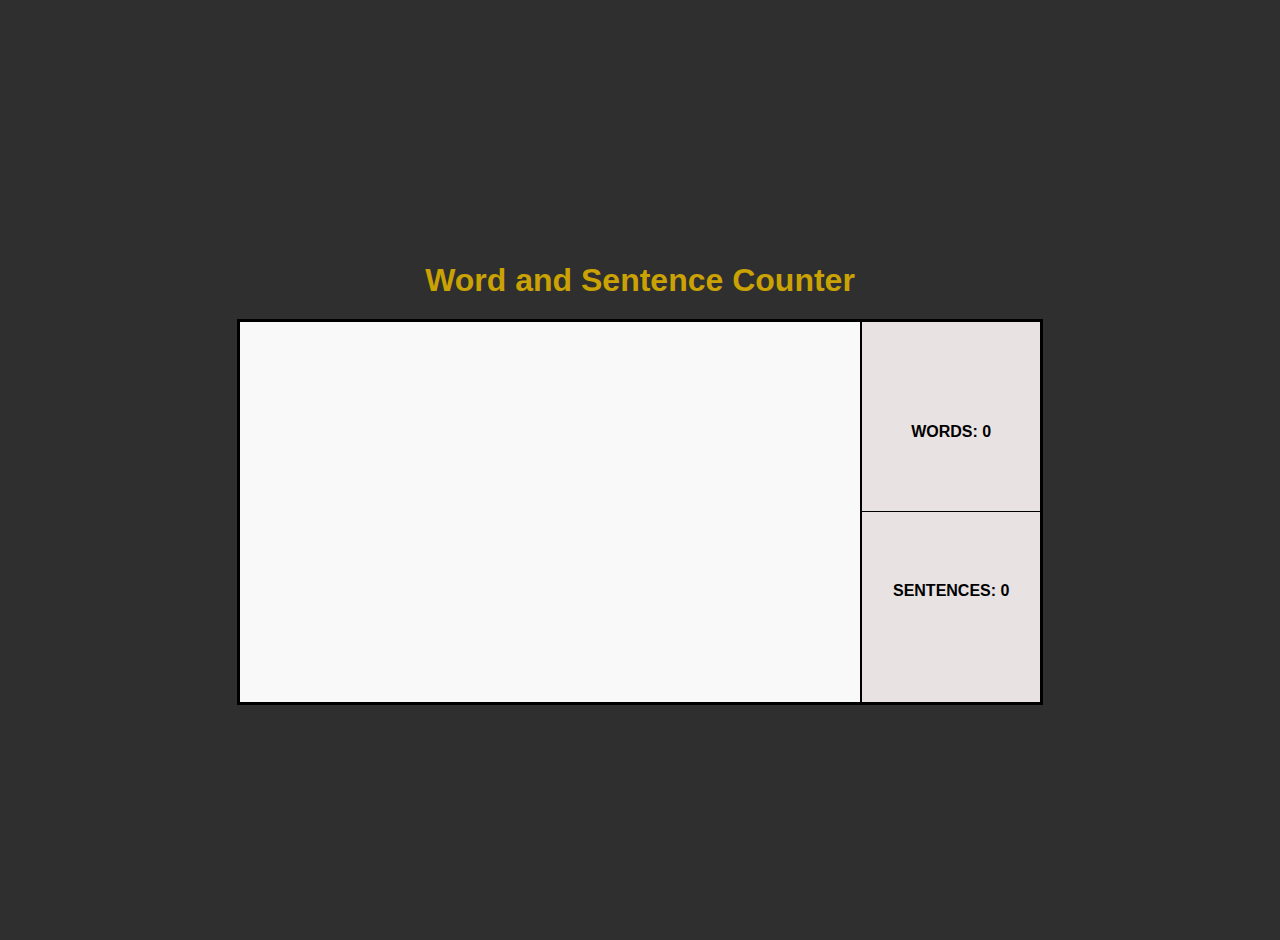
<file: Laboratory Activities /Laboratory Activity 3-18-11-2024/index.html>
<!DOCTYPE html>
<html lang="en">
<head>
    <meta charset="UTF-8">
    <meta name="viewport" content="width=device-width, initial-scale=1.0">
    <title>Word and Sentence Counter</title>
    <link rel="stylesheet" href="styles.css">
</head>

<body>
    <h2>Word and Sentence Counter</h2>  
    <div class="container"> 
    <textarea id="textInput" placeholder="Enter your text here..." spellcheck="false"> </textarea>
    <div class="stats">
        <div id="wordCount">WORDS: 0</div>
        <div id="sentenceCount">SENTENCES: 0</div>
    </div>
</div>

    <script src="script.js"></script>

</body>
</html>
</file>
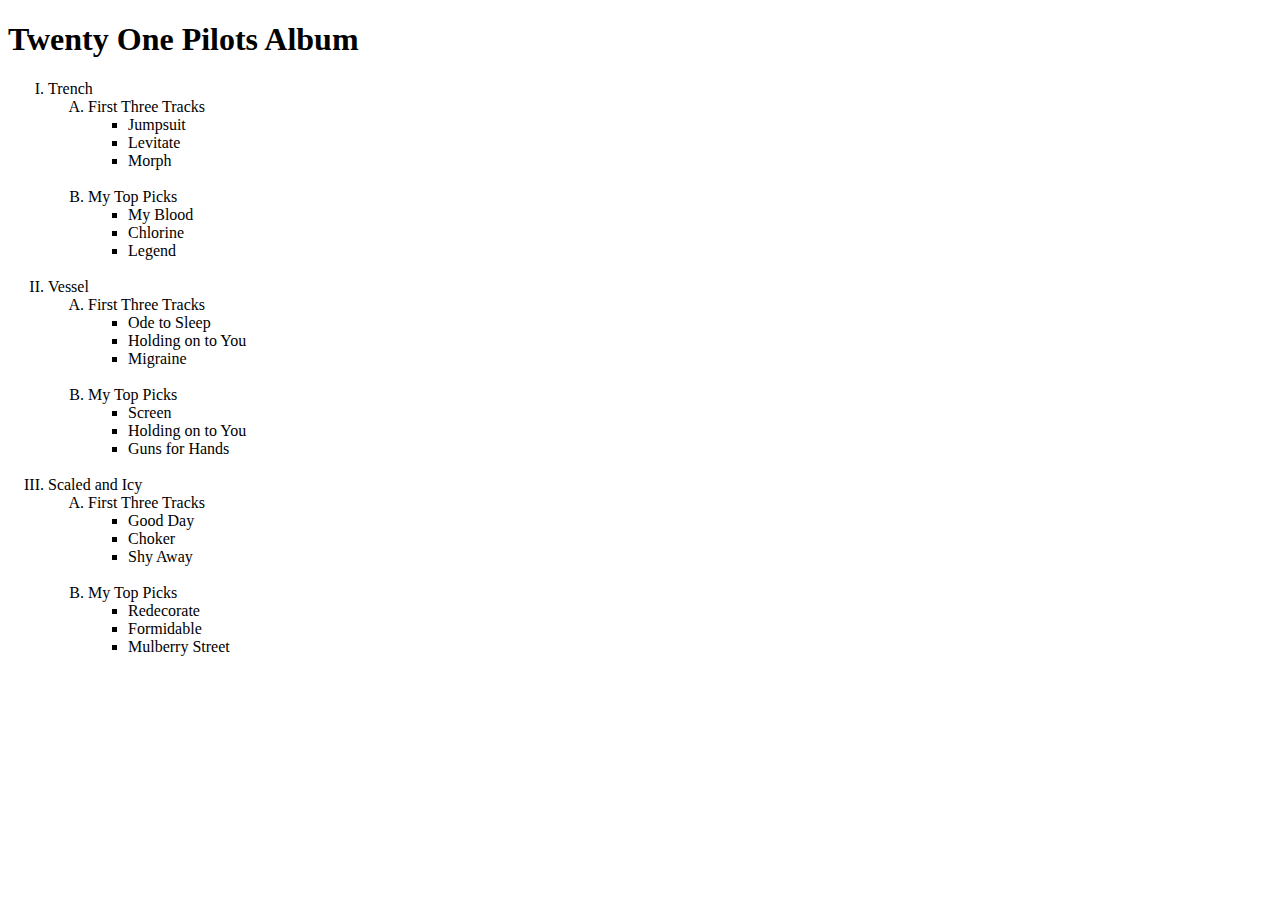
<file: Exercise Sets/Exercise Set 1/exercise1.html>
<!DOCTYPE html>
<html lang = "en">
    <head>
        <title> Ordered List </title>
        <h1> Twenty One Pilots Album</h1>
    </head>
<body>
    <ol type = "I">
        <li>Trench</li>
        <ol type = "A">
            <li> First Three Tracks </li>
            <ul type = "square">
                <li>Jumpsuit</li>
                <li>Levitate</li>
                <li>Morph</li>
            </ul>
            <br>
            <li> My Top Picks </li>
            <ul type = "square">
                <li> My Blood </li>
                <li> Chlorine </li>
                <li> Legend </li>
            </ul>
           </ol>
           <br>
        <li> Vessel </li>
        <ol type = "A"> 
        <li> First Three Tracks </li>
        <ul type = "square"> 
        <li> Ode to Sleep </li>
        <li> Holding on to You</li>
        <li> Migraine  </li>
    </ul>
    <br>
    <li>My Top Picks </li>
    <ul type = "square">
        <li> Screen </li>
        <li> Holding on to You </li>
        <li> Guns for Hands </li>
    </ul>
    </ol>
    <br>
    <li> Scaled and Icy </li>
    <ol type = "A">
        <li> First Three Tracks </li>
        <ul type = "square">
            <li>Good Day </li>
            <li> Choker </li>
            <li> Shy Away </li>
        </ul>
        <br>
    <li> My Top Picks </li>
    <ul type = "square">
        <li> Redecorate </li>
        <li> Formidable </li>
        <li> Mulberry Street </li>
    </ul>
    </ol>
</ol>
</body>
</html>
</file>
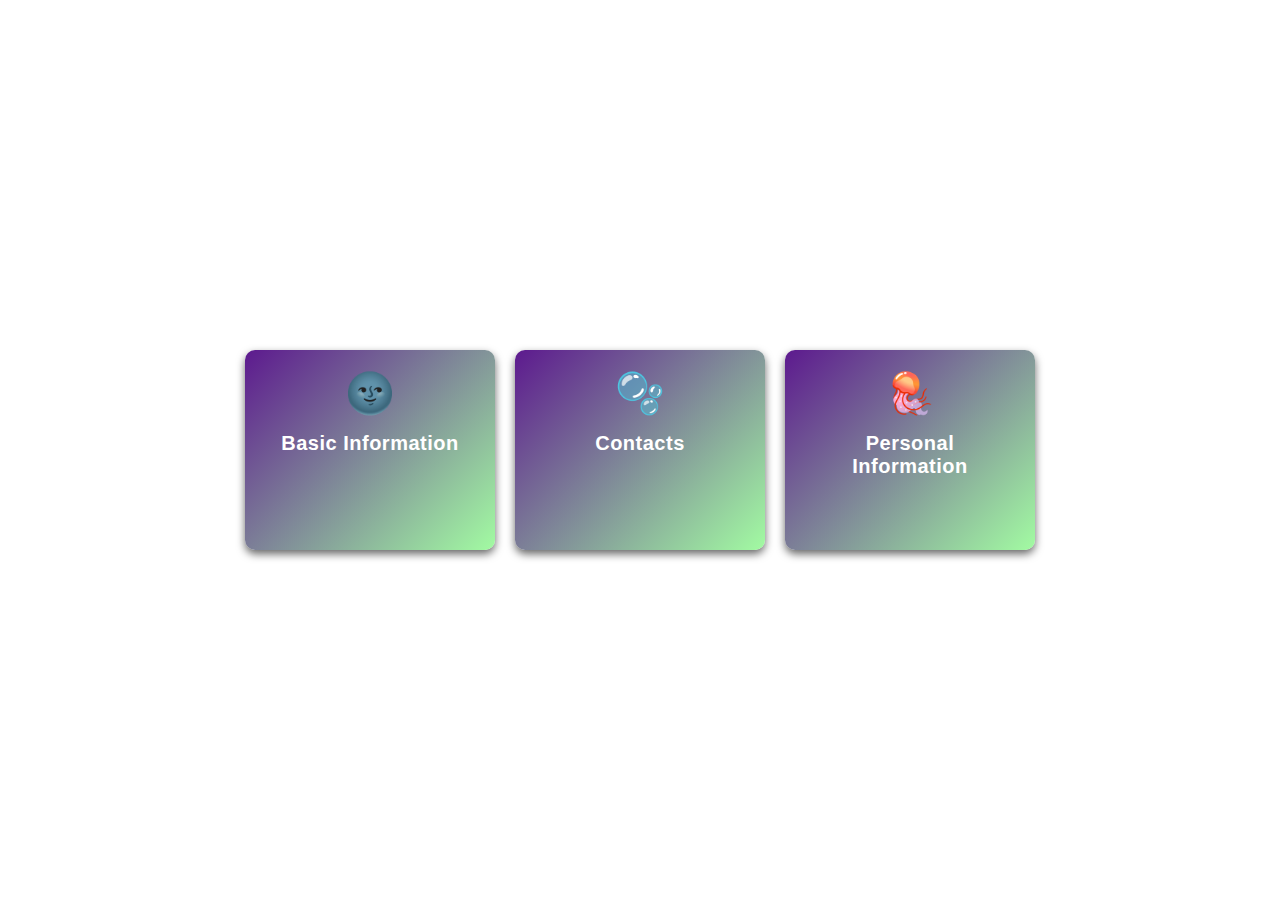
<file: Exercise Sets/Exercise Set 2/about.html>
<!DOCTYPE html>
<html lang="en">
<head>
    <meta charset="UTF-8">
    <meta name="viewport" content="width=device-width, initial-scale=1.0">
    <title>About Me</title>
    <link rel="stylesheet" href="styles.css">
    
</head>
<body>
    <div class="container">
        <div class="card">
            <div class="icon">🌚</div>
            <h3>Basic Information</h3>
            <p>Name: Mary Kristine A. De Jose</p>
            <p>Date of Birth: May 28, 2003</p>
            <p>Address: Balayan Batangas</Address></p>
            <p>University: Batangas State University</p>
            <p>Program: BS Computer Science</p>
        </div>
        <div class="card">
            <div class="icon">🫧</div>
            <h3>Contacts</h3>
            <p>Email: 22-03865@g.batstate-u.edu.ph</p>
            <p>Facebook: Mary Kristine</p>
            <p>GitHub: https://github.com/wyzywyg</p>
            <p>Instagram : @wyzywyg_</p>
            <p>Tiktok : @sundaysaremysuicidedays</p>
        </div>
        <div class="card">
            <div class="icon">🪼</div>
            <h3>Personal Information</h3>
            <p>Zodiac Sign : Gemini </p>
            <p>Favorite Anime : Akame Ga Kill</p>
            <p>Most played song : Guns for Hands</p>
            <p>Favorite color : Green</p>
            <p>Favorite Food : Bicol Express</p>
            
        </div>
    </div>
</body>
</html>
</file>
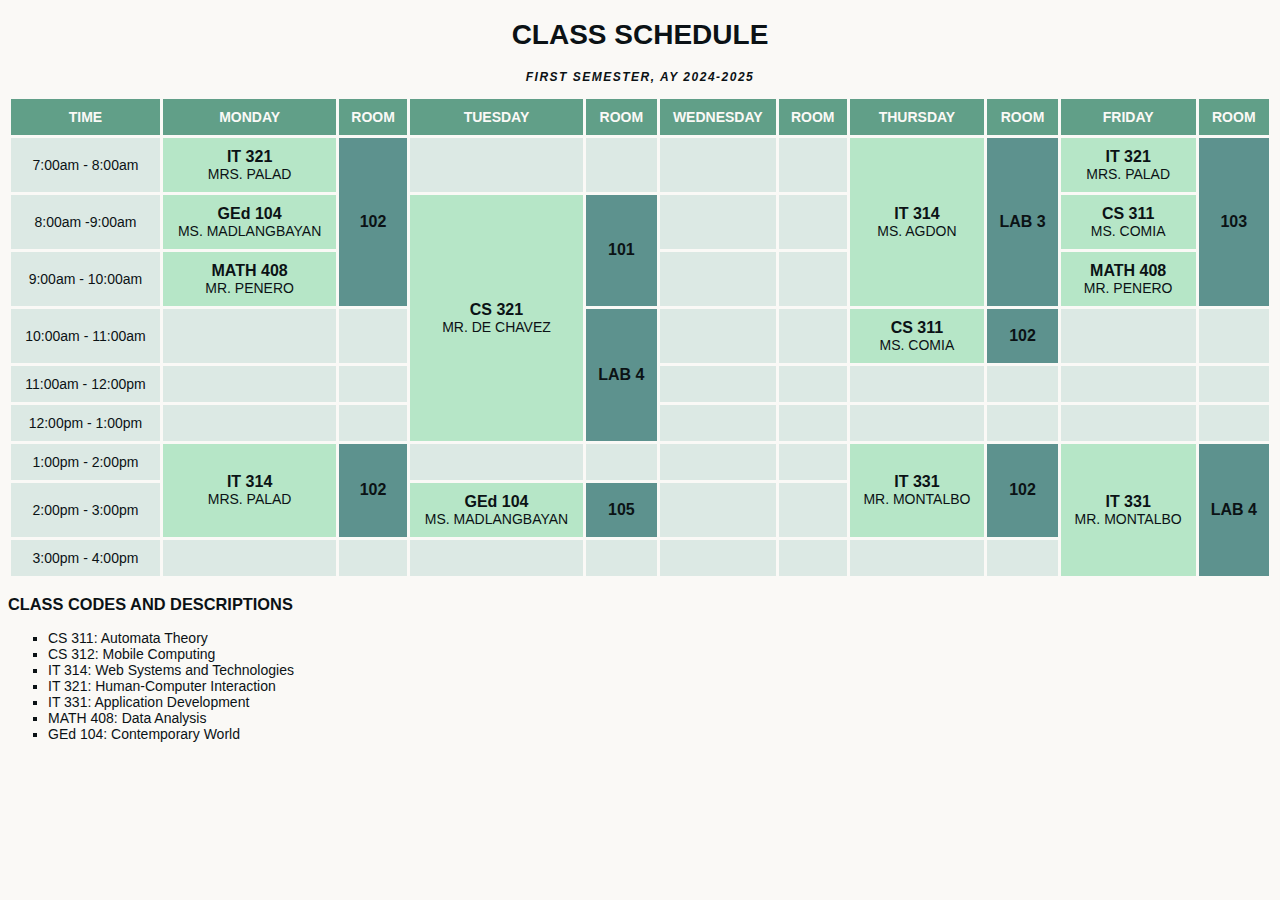
<file: Laboratory Activities /Laboratory Activity 1-05-09-2024/html-tables.html>
<!DOCTYPE html>
<html lang="en">
<head>
    <meta charset="UTF-8">
    <meta name="viewport" content="width=device-width, initial-scale=1.0">
    <title>Class Schedule</title>
</head>
<style>
    body{
        font-family: 'Inter', Arial, Helvetica, sans-serif;
        background-color: #faf9f6;
        color:#0b1215;
        font-size: 14px;
    }
    table {
        width: 100%;
        border-collapse:collapse; 
    }
    th, td {
        border: 3px solid #faf9f6;
        padding: 10px;
        text-align: center;
        background-color: #bcd6d179;
    }
    th {
        background-color: #619f88;
        color: #faf9f6;
    }
    .course{
        background-color: #b6e6c7;
    }
    .room{
        background-color: rgb(93, 146, 142);
        font-weight: 700;
        font-size: 16px;
    }
    .course-code{
        font-weight: 700;
        font-size: 16px;
    }
    .semester{
        letter-spacing: 1.5px;
        font-weight: 700;
        font-style: italic;
        font-size: 12px;
    }
  </style>

<body>
    <section>
    <h1 align = "center">CLASS SCHEDULE</h1>
    <p class = "semester" align = "center">FIRST SEMESTER, AY 2024-2025</p>
    <table>
        <tr>
          <th>TIME</th>
          <th>MONDAY</th>
          <th>ROOM</th>
          <th>TUESDAY</th>
          <th>ROOM</th>
          <th>WEDNESDAY</th>
          <th>ROOM</th>
          <th>THURSDAY</th>
          <th>ROOM</th>
          <th>FRIDAY</th>
          <th>ROOM</th>
        </tr>
        <tr>
            <td>7:00am - 8:00am</td>
            <td rowspan = "1" class = "course"><span class = "course-code">IT 321</span><br/>MRS. PALAD<br/></td>
            <td rowspan = "3" class = "room">102</td>
            <td>&nbsp;</td>
            <td>&nbsp;</td>
            <td>&nbsp;</td>
            <td>&nbsp;</td>
            <td rowspan = "3" class = "course"><span class = "course-code">IT 314</span><br/>MS. AGDON<br/></td>
            <td rowspan = "3" class = "room">LAB 3</td>
            <td rowspan = "1" class = "course"><span class = "course-code">IT 321</span><br/>MRS. PALAD<br/></td>
            <td rowspan = "3" class = "room">103</td>
        </tr>
        <tr>
            <td>8:00am -9:00am</td>
            <td rowspan = "1" class = "course"><span class = "course-code">GEd 104</span><br/>MS. MADLANGBAYAN<br/></td>
            <td rowspan = "5" class = "course"><span class = "course-code">CS 321</span><br/>MR. DE CHAVEZ<br/></td>
            <td rowspan = "2" class = "room">101 <br/></td>
            <td>&nbsp;</td>
            <td>&nbsp;</td>
            <td rowspan = "1" class = "course"><span class = "course-code">CS 311</span><br/>MS. COMIA<br/></td>
        </tr>
        <tr>
            <td>9:00am - 10:00am</td>
            <td rowspan = "1" class = "course"><span class = "course-code">MATH 408</span><br/>MR. PENERO<br/></td>
            <td>&nbsp;</td>
            <td>&nbsp;</td>
            <td rowspan = "1" class = "course"><span class = "course-code">MATH 408</span><br/>MR. PENERO<br/></td>
        </tr>
        <tr>
            <td>10:00am - 11:00am</td>
            <td>&nbsp;</td>
            <td>&nbsp;</td>
            <td rowspan = "3" class = "room">LAB 4 <br/></td>
            <td>&nbsp;</td>
            <td>&nbsp;</td>
            <td rowspan = "1" class = "course"><span class = "course-code">CS 311</span><br/>MS. COMIA<br/></td>
            <td rowspan = "1" class = "room">102</td>
            <td>&nbsp;</td>
            <td>&nbsp;</td>
        </tr>
        <tr>
            <td>11:00am - 12:00pm</td>
            <td>&nbsp;</td>
            <td>&nbsp;</td>
            <td>&nbsp;</td>
            <td>&nbsp;</td>
            <td>&nbsp;</td>
            <td>&nbsp;</td>
            <td>&nbsp;</td>
            <td>&nbsp;</td>
        </tr>
        <tr>
            <td>12:00pm - 1:00pm</td>
            <td>&nbsp;</td>
            <td>&nbsp;</td>
            <td>&nbsp;</td>
            <td>&nbsp;</td>
            <td>&nbsp;</td>
            <td>&nbsp;</td>
            <td>&nbsp;</td>
            <td>&nbsp;</td>
        </tr>
        <tr>
            <td>1:00pm - 2:00pm</td>
            <td rowspan="2" class = "course"><span class = "course-code">IT 314</span><br/>MRS. PALAD<br/></td>
            <td rowspan = "2" class = "room">102</td>
            <td>&nbsp;</td>
            <td>&nbsp;</td>
            <td>&nbsp;</td>
            <td>&nbsp;</td>
            <td rowspan="2" class = "course"><span class = "course-code">IT 331</span><br/>MR. MONTALBO<br/></td>
            <td rowspan = "2" class = "room">102</td>
            <td rowspan="3" class = "course"><span class = "course-code">IT 331</span><br/>MR. MONTALBO<br/></td>
            <td rowspan = "3" class = "room">LAB 4</td>
        </tr>
        <tr>
            <td>2:00pm - 3:00pm</td>
            <td rowspan="1" class = "course"><span class = "course-code">GEd 104</span><br/>MS. MADLANGBAYAN</td>
            <td rowspan = "1" class = "room">105</td>
            <td>&nbsp;</td>
            <td>&nbsp;</td>
        </tr>
        <tr>
            <td>3:00pm - 4:00pm</td>
            <td>&nbsp;</td>
            <td>&nbsp;</td>
            <td>&nbsp;</td>
            <td>&nbsp;</td>
            <td>&nbsp;</td>
            <td>&nbsp;</td>
            <td>&nbsp;</td>
            <td>&nbsp;</td>
        </tr>
      </table>
    </section>
    <section>
        <footer>
            <h3>CLASS CODES AND DESCRIPTIONS</h3>
            <ul type = "square">
                <li>CS 311: Automata Theory</li>
                <li>CS 312: Mobile Computing</li>
                <li>IT 314: Web Systems and Technologies</li>
                <li>IT 321: Human-Computer Interaction</li>
                <li>IT 331: Application Development</li>
                <li>MATH 408: Data Analysis</li>
                <li>GEd 104: Contemporary World</li>
            </ul>
        </footer>
    </section>
</body>
</html>
</file>
<file: Laboratory Activities /Laboratory Activity 3-18-11-2024/styles.css>
body {
    font-family: 'Arial', sans-serif;
    background-color: #2f2f2f;
    color: #ffffff;
    margin: 0;
    padding: 20px;
    display: flex;
    justify-content: center;
    align-items: center;
    flex-direction: column;
    min-height: 100vh;
    overflow: hidden;
}

/* Heading */
h2 {
    color: #caa203; 
    text-align: center;
    margin-bottom: 20px;
    font-weight: bold;
    font-size: 2em;
}

/* Main Container */
.container {
    width: 90%;
    max-width: 800px;
    display: flex;
    justify-content: space-between;
    background: #ffffff;
    border: 3px solid #000000;
}

/* Textarea Section */
textarea {
    width: 100%;
    height: 350px;
    padding: 15px;
    border: none;
    border-right: 2px solid #000000; 
    resize: none;
    font-family:Arial, Helvetica, sans-serif;
    font-size: 1em;
    color: #454242;
    background: #f9f9f9;
}

textarea:focus {
    outline: none;
}

/* Stats Section */
.stats {
    width: 200px;
    display: flex;
    flex-direction: column;
    justify-content: center;
    align-items: center;
    background: #dad0d09f;
    padding: 15px;
}

.stats div {
    width: 123%;
    text-align: center;
    padding: 70px 0; 
    border-bottom: 1px solid #000000; 
    font-weight: bold;
    color: #000000;
}

.stats div:last-child {
    border-bottom: none; 
}

/* Responsive Design */
@media (max-width: 768px) {
    .container {
        flex-direction: column;
    }

    .stats {
        width: 100%;
        border-left: none;
        border-top: 2px solid #000000;
    }
}
</file>
<file: Exercise Sets/Exercise Set 2/styles.css>
* {
    margin: 0;
    padding: 0;
    box-sizing: border-box;
}
body {
    font-family: 'Roboto', sans-serif; 
    background-image: url('https://picsur.org/i/d9a7ef38-1055-4369-afbf-a8c775f6379e.gif');
    background-size: cover; 
    background-position: top left; 
    display: flex;
    justify-content: center;
    align-items: center;
    min-height: 100vh;
}
.container {
    display: flex;
    justify-content: center;
    align-items: flex-start;
    gap: 20px;
}
.card {
    background: linear-gradient(135deg, rgba(75, 0, 130, 0.9), rgba(152, 251, 152, 0.9));
    padding: 20px;
    border-radius: 10px;
    box-shadow: 0 4px 8px rgba(0, 0, 0, 0.6);
    width: 250px;
    text-align: left;
    transition: all 0.3s ease;
    overflow: hidden;
    height: 200px; 
    position: relative; 
}
.card:hover {
    height: 400px;
}
.card-content {
    position: absolute;
    top: 20px;
    left: 20px;
    right: 20px;
    transition: all 0.3s ease;
}
.card:hover .card-content {
    transform: translateY(-50px);
}
.card .icon {
    font-size: 40px;
    margin-bottom: 15px;
    color: #FFFFFF;
    text-align: center;
    display: block;
}
h3 {
    margin-bottom: 15px;
    font-size: 20px;
    color: #FFFFFF;
    text-align: center;
    font-weight: bold;
    letter-spacing: 0.5px;
}
p {
    font-size: 16px;
    line-height: 1.6;
    margin-bottom: 10px;
    color: #F0F0F0;
    opacity: 0;
    transform: translateY(20px);
    transition: opacity 0.3s ease, transform 0.3s ease;
}
.card:hover p {
    opacity: 1;
    transform: translateY(0);
}
</file>
